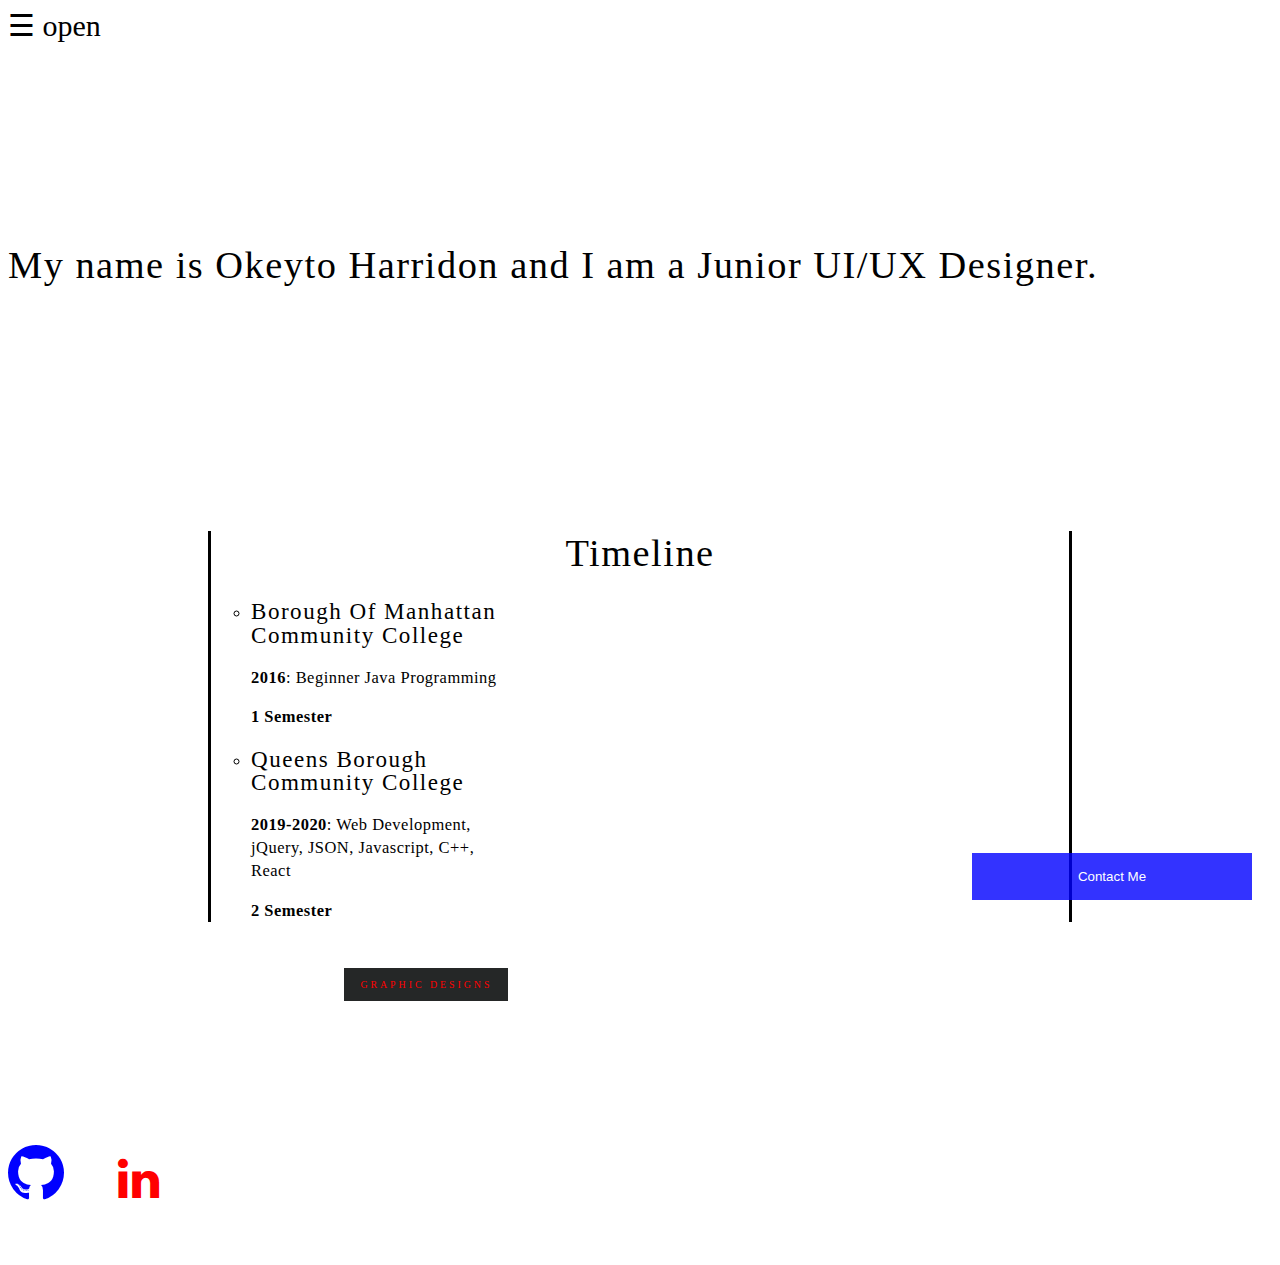
<file: index.html>
<!DOCTYPE html>
<html>

<head>
     <meta charset="UTF-8">
  <meta name="description" content="UI,UX Designer">
  <meta name="keywords" content="UX, UI, DESIGNER">
  <meta name="author" content="Okeyto Harridon">
  <meta name="viewport" content="width=device-width, initial-scale=1.0">
    <link rel="stylesheet" type="text/css" href="mystyle.css">
    <link rel="stylesheet" href="https://cdnjs.cloudflare.com/ajax/libs/font-awesome/4.7.0/css/font-awesome.min.css">
    <link href="https://maxcdn.bootstrapcdn.com/font-awesome/4.7.0/css/font-awesome.min.css" rel="stylesheet">
    <link rel="stylesheet" href="https://cdnjs.cloudflare.com/ajax/libs/font-awesome/4.7.0/css/font-awesome.min.css">
    <title>HOME</title>
    <script src="https://ajax.googleapis.com/ajax/libs/jquery/2.1.3/jquery.min.js"></script>
    <script>
        function openNav() {
            document.getElementById("myNav").style.width = "100%";
        }

        function closeNav() {
            document.getElementById("myNav").style.width = "0%";
        }

            function gridView() {
                for (i = 0; i < elements.length; i++) {
                    elements[i].style.width = "50%";
                }
            }

            function openForm() {
                document.getElementById("myForm").style.display = "block";
            }

            function closeForm() {
                document.getElementById("myForm").style.display = "none";
            }

        </script>
</head>

<body>
   
    <span style="font-size:30px;cursor:pointer" onclick="openNav()">&#9776; open</span>
    <div id="myNav" class="overlay">
        <a href="javascript:void(0)" class="closebtn" onclick="closeNav()">&times;</a>
        <div class="overlay-content">
            <a href="index.html">HOME</a>
            <a href="Document2.html">EXPERIENCE</a>
        </div></div>
    
    <script>
        function openNav() {
            document.getElementById("myNav").style.width = "100%";
        }

        function closeNav() {
            document.getElementById("myNav").style.width = "0%";

    </script>
    <br>
    
    <div class="typewriter">
        <h1>My name is Okeyto Harridon and I am a Junior UI/UX Designer.</h1>
    </div>

    <br>
    
    <div id="timeline-content">
        <h1>Timeline</h1>

        <ul class="timeline" style="list-style-type: circle;">

            <li>
                <h2>Borough Of Manhattan Community College</h2>
            </li>
            <p><strong>2016</strong>: Beginner Java Programming</p>
             <p><strong>1 Semester</strong></p>


            <li>
                <h2>Queens Borough Community College</h2>
            </li>
            <p><strong>2019-2020</strong>: Web Development, jQuery, JSON, Javascript, C++, React</p>
             <p><strong>2 Semester</strong></p>

            <p><a href ="" onclick="window.open('https://sites.google.com/view/designedbyhtwoodevllc/home');" class="link" style="color:red;">Graphic Designs</p></a>

        </ul>
        </div>

    <br>
    
    <div align="bottom">
    <a href="" onclick="window.open('https://www.github.com/Oke-Harridon');"><i class="fa fa-github socialicon" style="font-size:65px;color:blue"></i></a>
        </div>
    <a href="" onclick="window.open('https://www.linkedin.com/in/okeyto-harridon-3930221aa');"><i class="fa fa-linkedin linked" style="font-size:48px;color:red"></i></a>
    <br>
            
        <div class="form-popup" id="myForm">
            <form action="mailto:oharrydon@yahoo.com" class="form-container">

                <label for="email"><b>Email</b></label>
                <input type="text" placeholder="Enter Email" name="email" required>

                <label for="name"><b>Name</b></label>
                <input type="text" placeholder="Enter Name" name="name" required>

                <label for="name"><b>Message</b></label>
                <textarea class="form-control" type="textarea" name="message" id="message" placeholder="Your Message Here" maxlength="6000" rows="7" required></textarea>

                <button type="submit" class="btn">Submit</button>
                <button type="submit" class="btn cancel" onclick="closeForm()">Close</button>
            </form>
            </div>
        <br>
         
        <div align="right" style="margin:0px;">
            <button class="open-button" onclick="openForm()">Contact Me</button></div>
        
            <script>
            function gridView() {
                for (i = 0; i < elements.length; i++) {
                    elements[i].style.width = "50%";
                }
            }

            function openForm() {
                document.getElementById("myForm").style.display = "block";
            }

            function closeForm() {
                document.getElementById("myForm").style.display = "none";
            }

        </script>
</body>

</html>
</file>
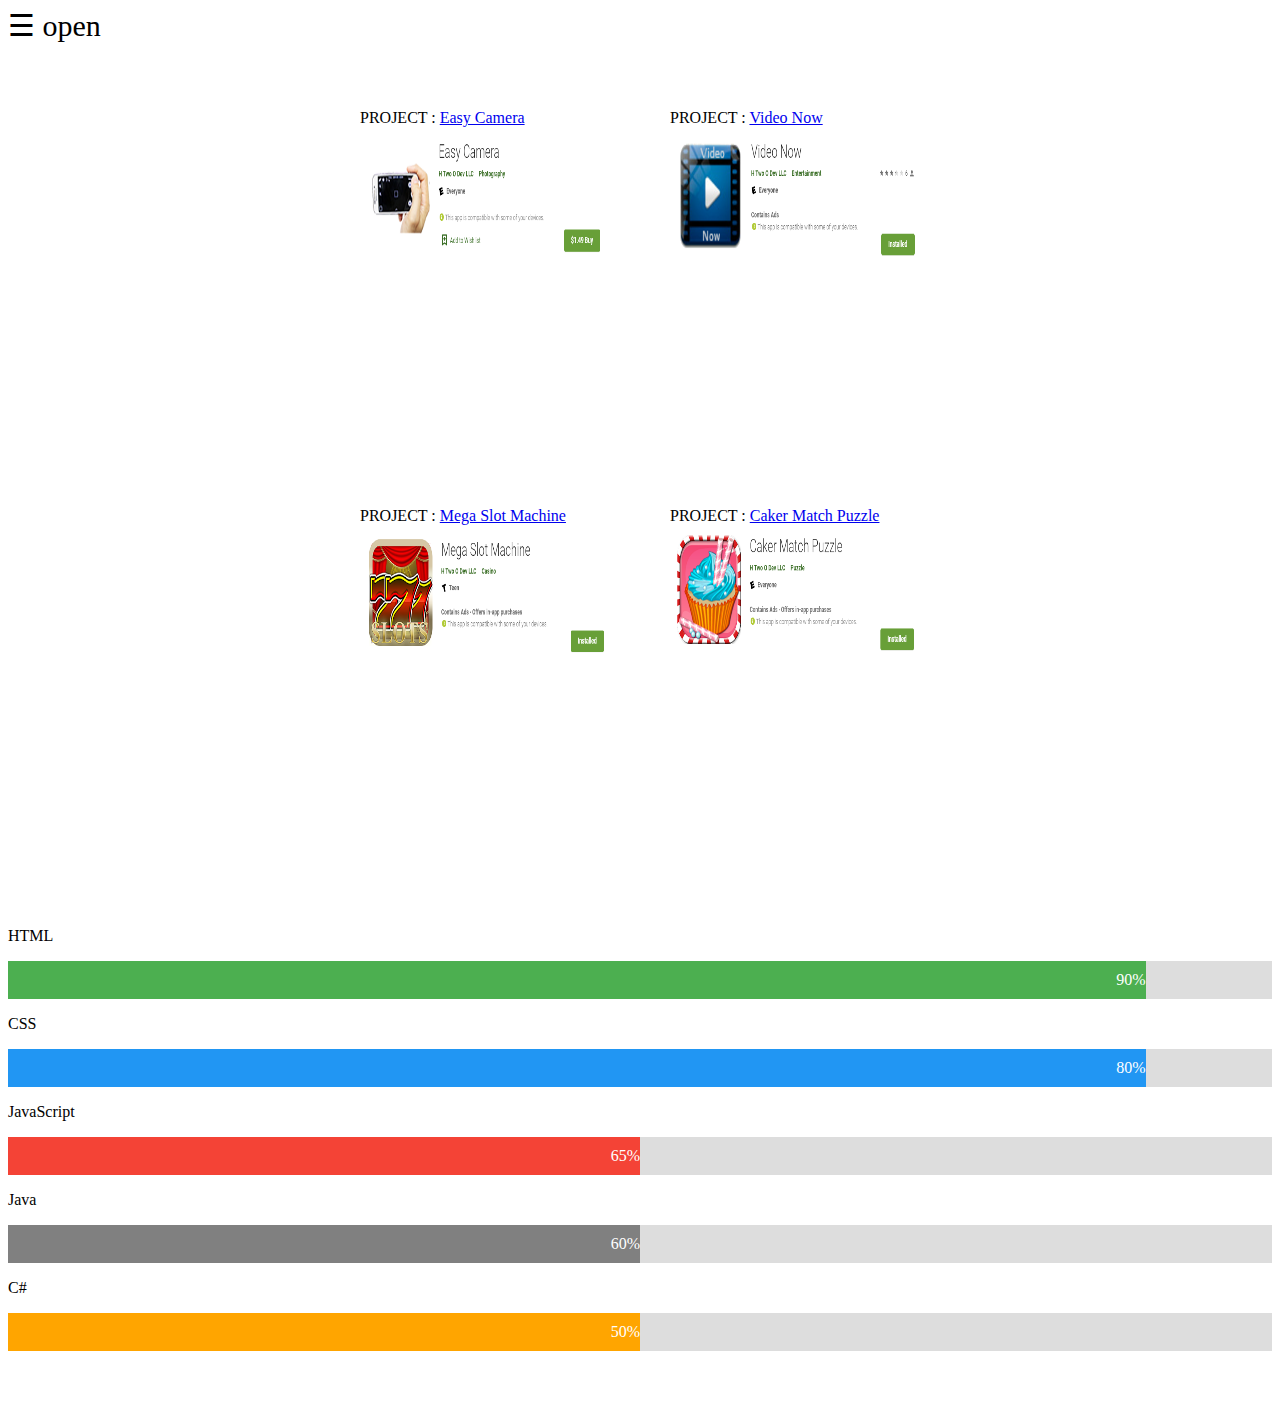
<file: Document2.html>
<!DOCTYPE html>
<html>

<head>
    <title>EXPERIENCE</title>
    <link rel="stylesheet" type="text/css" href="mystyle.css">
     <meta charset="UTF-8">
  <meta name="description" content="UI,UX, Designer">
  <meta name="keywords" content="UX, UI, DESIGNER">
  <meta name="author" content="Okeyto Harridon">
  <meta name="viewport" content="width=device-width, initial-scale=1.0">

    <script>
        function openNav() {
            document.getElementById("myNav").style.width = "100%";
        }

        function closeNav() {
            document.getElementById("myNav").style.width = "0%";
        }

    </script>
</head>

<body>
    <div>
        <span style="font-size:30px;cursor:pointer" onclick="openNav()">&#9776; open</span>
        <div id="myNav" class="overlay">
            <a href="javascript:void(0)" class="closebtn" onclick="closeNav()">&times;</a>
            <div class="overlay-content">
                <a href="index.html">HOME</a>
                <a href="Document2.html">EXPERIENCE</a>
            </div>
        </div>
    </div>

    <script>
        function openNav() {
            document.getElementById("myNav").style.width = "100%";
        }

        function closeNav() {
            document.getElementById("myNav").style.width = "0%";
        }

    </script>
    <br><br>

    <div class="flex-container">
      <div>PROJECT : <a href="https://play.google.com/store/apps/details?id=com.nevadasoft.easycam&hl=en">Easy Camera</a><br/><img src="easycam.PNG" style="width: 250px;height: 150px;display: block;border-radius: 8px;img:hover{box-shadow: 0 0 2px 1px rgba(0, 140, 186, 0.5);}"></div>
      <div>PROJECT : <a href="https://play.google.com/store/apps/details?id=com.harridon.videonow&hl=en">Video Now</a><br/><img src="videonow.PNG" style="width: 250px; height: 150px;display: block;border-radius: 8px;img:hover{box-shadow: 0 0 2px 1px rgba(0, 140, 186, 0.5);}"></div>
      
         </div>
        <div class="flex-container">
      <div>PROJECT : <a href="https://play.google.com/store/apps/details?id=com.slotmachinemegrubf.com&hl=en">Mega Slot Machine</a><br/><img src="slot.png" style="width: 250px;height: 150px;display: block; border-radius: 8px; img:hover{box-shadow: 0 0 2px 1px rgba(0, 140, 186, 0.5);}" /></div>  
        <div>PROJECT : <a href="https://play.google.com/store/apps/details?id=com.boogagames.caksermatchpuazlle&hl=en">Caker Match Puzzle</a><br><img src="puzzle.PNG" style="width: 250px;height: 150px;display: block;border-radius: 8px;img:hover{box-shadow: 0 0 2px 1px rgba(0, 140, 186, 0.5);}"></div>
         </div>

    <br><br>
    <div>
        <p>HTML</p>
        <div class="container">
            <div class="skills html">90%</div>
        </div>

        <p>CSS</p>
        <div class="container">
            <div class="skills css">80%</div>
        </div>

        <p>JavaScript</p>
        <div class="container">
            <div class="skills js">65%</div>
        </div>

        <p>Java</p>
        <div class="container">
            <div class="skills java">60%</div>
        </div>

        <p>C#</p>
        <div class="container">
            <div class="skills csq">50%</div>
        </div>
    </div>

</body>

</html>
</file>
<file: mystyle.css>
.typewrite{
  background-color: white;
  text-align: end;
  color:#fff;
  margin-left: 35vw;
  margin-right: auto;
  padding-top:4em;
}

* .typewrite{ 
    color:#fff; 
    text-decoration: none;
    font-family: 'Lato', sans-serif;
}


/*   Page width scaling    */

        @media (max-width:350px @screen-xs-max) {
        h1 {
        margin-left:20vw;    
        margin-top: 200px;
        font-family: @font-title;
        letter-spacing: 1.5px;
        font-weight: 100;
        font-size: 1.4em;
          }
        }

        @media (min-width:750px @screen-sm-min) and (max-width:950px @screen-sm-max) {
        h1 {
        margin-left:20vw;    
        margin-top: 200px;
        font-family: @font-title;
        letter-spacing: 1.5px;
        font-weight: 100;
        font-size: 1.4em;
          }
        }

        @media (min-width:950px @screen-md-min) and (max-width:1150px @screen-md-max) {
        h1 {
        margin-left:15vw;    
        margin-top: 200px;
        font-family: @font-title;
        letter-spacing: 1.5px;
        font-weight: 100;
        font-size: 1.4em;
          }
        }

        @media (min-width:1200px @screen-lg-min) {
  
        }

       

/* Contact Form */

#contactbtn {
    border-radius: 25px;
    background: green;
    cursor: pointer;
    border-color: red;
    box-shadow: 0px 20px 20px -20px;
    width: 90px;
    height: 35px;
    position: fixed;
    color: white;
    bottom: 0 !important;
    right: 0 !important;
    justify-content: right !important;
}

#btncancel {
    cursor: pointer;
    width: 80px;
    height: 30px;
    float: left;
    background: black;
    color: white;
    padding: 5px;
    margin: 10px;
    margin-left: 98px;
    display: inline block;
    font: 'Bree Serif', Georgia, serif;
}

.open-button {
    background-color: blue;
    color: white;
    padding: 16px 20px;
    border: none;
    cursor: pointer;
    opacity: 0.8;
    position: fixed;
    bottom: 0px;
    right: 28px;
    width: 280px;
    margin-top: 95px;
}

/* The popup form - hidden by default */
.form-popup {
    display: none;
    position: fixed;
    bottom: 0;
    right: 15px;
    border: 3px solid #f1f1f1;
    z-index: 9;
}

/* Add styles to the form container */
.form-container {
    max-width: 300px;
    padding: 10px;
    background-color: white;
}

/* Full-width input fields */
.form-container input[type=text],
.form-container input[type=password] {
    width: 100%;
    padding: 15px;
    margin: 5px 0 22px 0;
    border: none;
    background: #f1f1f1;
}

/* When the inputs get focus, do something */
.form-container input[type=text]:focus,
.form-container input[type=password]:focus {
    background-color: #ddd;
    outline: none;
}

/* Set a style for the submit/login button */
.form-container .btn {
    background-color: #4CAF50;
    color: white;
    padding: 16px 20px;
    border: none;
    cursor: pointer;
    width: 100%;
    margin-bottom: 10px;
    opacity: 0.8;
}

/* Add a red background color to the cancel button */
.form-container .cancel {
    background-color: red;
}

/* Add some hover effects to buttons */
.form-container .btn:hover,
.open-button:hover {
    opacity: 1;
}



.socialicon {
    width: 95px;
    height: 95px;
    position: center;
    float: left;
    left: 0px;
    center: 0px;
}

.linked{
    width: 95px;
    height: 95px;
    position: center;
    float: left;
    right: 0px;
    center: 0px;
    margin: 15px;
    
}


/* Card Display */


.flex-container {
  display: flex;
  flex-direction:row;
  justify-content:center;    
}

.flex-container > div {
  margin: 30px;
  margin-bottom: 200px;    

}

    h1 {
        margin-top: 200px;
        font-family: @font-title;
        letter-spacing: 1.5px;
        font-weight: 100;
        font-size: 1.4em;
    }

    h2,
    h3 {
        font-family: @font-title;
        letter-spacing: 1.5px;
        font-weight: 400;
        font-size: 1.4em;
    }

    .event {
        border-bottom: 1px dashed fade(@color-light, 10%);
        padding-bottom: (@spacing * 0.5);
        margin-bottom: @spacing;
        position: relative;
}


/* Nav-bar */


.overlay {
    height: 100%;
    width: 0;
    position: fixed;
    z-index: 1;
    top: 0;
    left: 0;
    background-color: rgb(0, 0, 0);
    background-color: rgba(0, 0, 0, 0.9);
    overflow-x: hidden;
    transition: 0.5s;
}

.overlay-content {
    position: relative;
    top: 25%;
    width: 100%;
    text-align: center !important;
    margin-top: 30px;
}

.overlay a {
    margin-right: 10px;
    padding: 8px;
    text-decoration: none;
    font-size: 36px;
    color: #818181;
    display: block;
    transition: 0.3s;
}

.overlay a:hover,
.overlay a:focus {
    color: #f1f1f1;
}

.overlay .closebtn {
    position: absolute;
    top: 20px;
    right: 45px;
    font-size: 60px;
}

@media screen and (max-height: 450px) {
    .overlay a {
        font-size: 20px
    }

    .overlay .closebtn {
        font-size: 40px;
        top: 15px;
        right: 35px;
    }
}


/* Grid-----Display */

.container {
    width: 100%;
    background-color: #ddd;
}

.skills {
    text-align: right;
    padding-top: 10px;
    padding-bottom: 10px;
    color: white;
}

.csq {
    margin-bottom: 75px;
}

.html {
    width: 90%;
    background-color: #4CAF50;
}

.css {
    width: 90%;
    background-color: #2196F3;
}

.js {
    width: 50%;
    background-color: #f44336;
}

.java {
    width: 50%;
    background-color: #808080;
}

.csq {
    width: 50%;
    background-color: #FFA500;
}


/* Timeline */


p {
    font-weight: 300;
}

.link {
    color: @color-dim;
    text-decoration: none;
    text-transform: uppercase;
    display: block;
    letter-spacing: .3em;
    font-size: .6em;
    font-weight: 400;
    background: #252727;
    padding: .3rem 1rem;
    margin: 1.9rem 0 0 0;
    float: right;
}

.link:hover {
    color: @color-light;
    background: @color-primary;
}

strong {
    font-weight: 600;
}

h1 {
    font-family: @font-title;
    letter-spacing: 1.5px;
    color: @color-light;
    font-weight: 400;
    font-size: 2.4em;
}

#timeline-content {
    margin-top: 200px;
    margin-top: @spacing;
    text-align: center;
    margin: 200px;
    border: 0px 2px 0px 2px;
    border-right-style: solid;
    border-left-style: solid;
}

.event : ul {
    list-style-type: circle;
}


.timeline {
    border-left: @line solid @color-primary;
    border-bottom-right-radius: @radius;
    border-top-right-radius: @radius;
    background: fade(@color-light, 3%);
    color: fade(white, 80%);
    font-family: @font-text;
    margin: @spacing auto;
    letter-spacing: 0.5px;
    position: relative;
    line-height: 1.4em;
    font-size: 1.03em;
    padding: @spacing;
    list-style: none;
    text-align: left;
    font-weight: 100;
    max-width: 30%;
}

        &:last-of-type {
            padding-bottom: 0;
            margin-bottom: 0;
            border: none;
        }

        &:before,
        &:after {
            position: absolute;
            display: block;
            top: 0;
        }

        &:before {
            left: (((@date * 0.6) + @spacing + @line + @dot + (@dotborder * 2)) * 1.5) * -1;
            color: fade(@color-light, 40%);
            content: attr(data-date);
            text-align: right;
            font-weight: 100;
            font-size: 0.9em;
            min-width: @date;
            font-family: @font-title;
        }

        &:after {
            box-shadow: 0 0 0 @dotborder fade(@color-primary, 100%);
            left: (@spacing + @line + (@dot * 0.35)) * -1;
            background: lighten(@background, 5%);
            border-radius: 50%;
            height: @dot;
            width: @dot;
            content: "";
            top: 5px;
        }
    a:visited{
        color: blue;
    }
</file>
